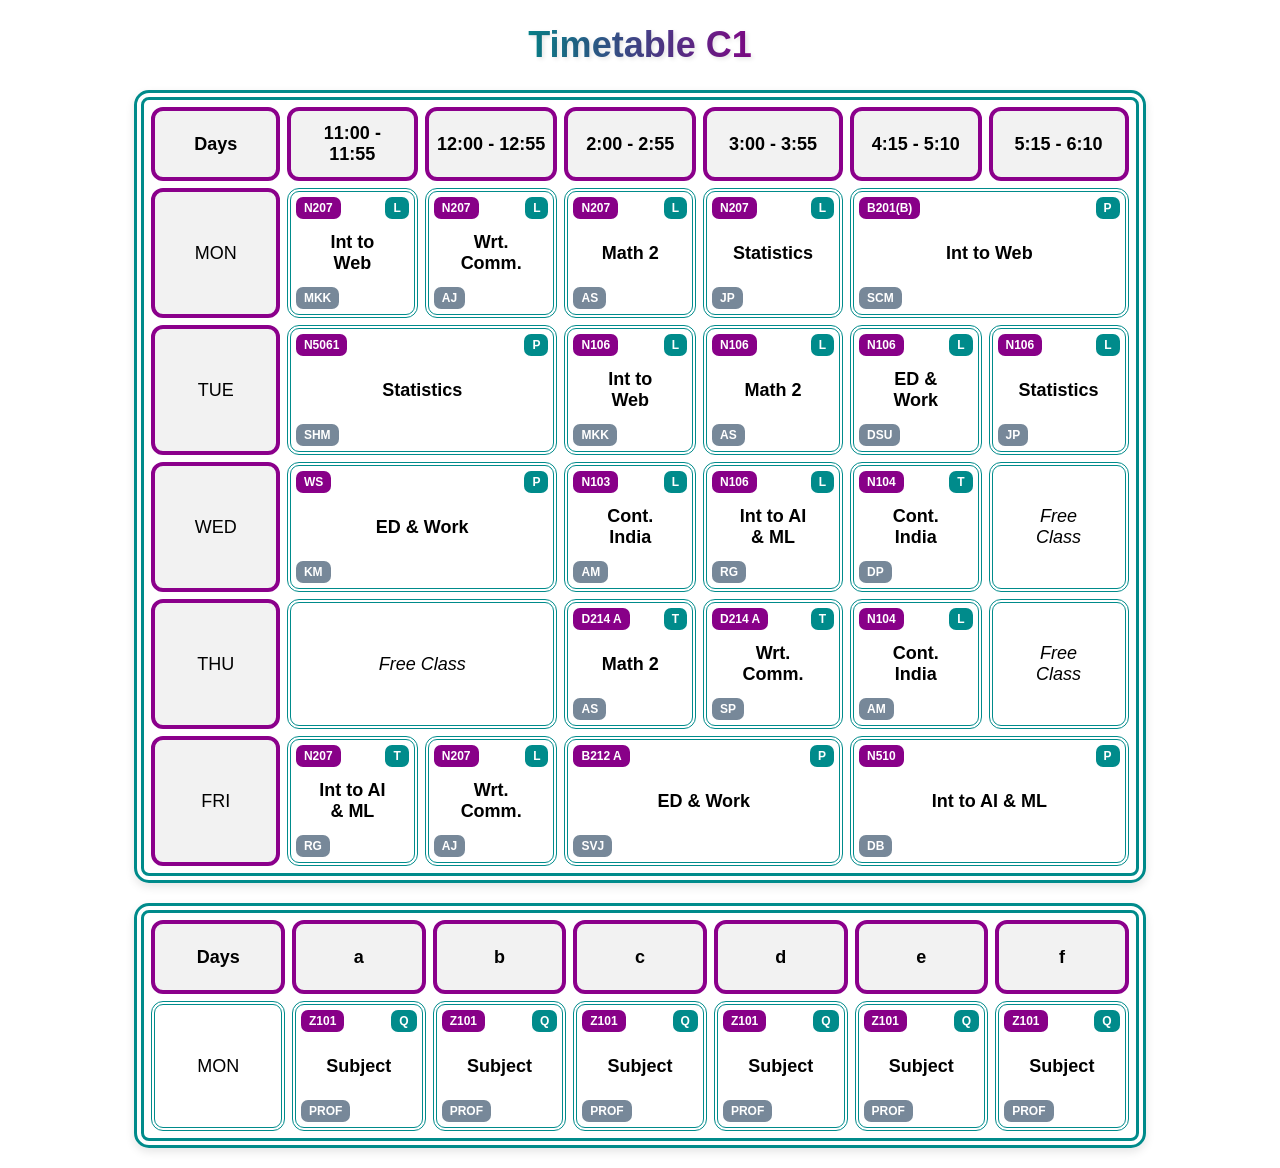
<file: index.html>
<!DOCTYPE html>
<html lang="en">
<head>
    <meta charset="UTF-8">
    <meta name="viewport" content="width=device-width, initial-scale=0.8">
    <title>Timetable</title>
    <link rel="stylesheet" href="styles.css">
</head>

<body>
    <h1 class="heading1">Timetable C1</h1>
    <table>
        <tr>
            <th>Days</th>
            <th>11:00 - 11:55</th>
            <th>12:00 - 12:55</th>
            <th>2:00 - 2:55</th>
            <th>3:00 - 3:55</th>
            <th>4:15 - 5:10</th>
            <th>5:15 - 6:10</th>
        </tr>
        <tr>
            <td class="days">MON</td>
            <td>
                <div class="tile">L</div>
                <div class="subject">Int to Web</div>
                <div class="professor-box">MKK</div>
                <div class="class-number">N207</div>
            </td>
            <td>
                <div class="tile">L</div>
                <div class="subject">Wrt. Comm.</div>
                <div class="professor-box">AJ</div>
                <div class="class-number">N207</div>
            </td>
            <td>
                <div class="tile">L</div>
                <div class="subject">Math 2</div>
                <div class="professor-box">AS</div>
                <div class="class-number">N207</div>
            </td>
            <td>
                <div class="tile">L</div>
                <div class="subject">Statistics</div>
                <div class="professor-box">JP</div>
                <div class="class-number">N207</div>
            </td>
            <td colspan="2">
                <div class="tile">P</div>
                <div class="subject">Int to Web</div>
                <div class="professor-box">SCM</div>
                <div class="class-number">B201(B)</div>
            </td>
        </tr>
        <tr>
            <td class="days">TUE</td>
            <td colspan="2">
                <div class="tile">P</div>
                <div class="subject">Statistics</div>
                <div class="professor-box">SHM</div>
                <div class="class-number">N5061</div>
            </td>
            <td>
                <div class="tile">L</div>
                <div class="subject">Int to Web</div>
                <div class="professor-box">MKK</div>
                <div class="class-number">N106</div>
            </td>
            <td>
                <div class="tile">L</div>
                <div class="subject">Math 2</div>
                <div class="professor-box">AS</div>
                <div class="class-number">N106</div>
            </td>
            <td>
                <div class="tile">L</div>
                <div class="subject">ED & Work</div>
                <div class="professor-box">DSU</div>
                <div class="class-number">N106</div>
            </td>
            <td colspan="2">
                <div class="tile">L</div>
                <div class="subject">Statistics</div>
                <div class="professor-box">JP</div>
                <div class="class-number">N106</div>
            </td>
        </tr>
        <tr>
            <td class="days">WED</td>
            <td colspan="2">
                <div class="tile">P</div>
                <div class="subject">ED & Work</div>
                <div class="professor-box">KM</div>
                <div class="class-number">WS</div>
            </td>
            <td>
                <div class="tile">L</div>
                <div class="subject">Cont. India</div>
                <div class="professor-box">AM</div>
                <div class="class-number">N103</div>
            </td>
            <td>
                <div class="tile">L</div>
                <div class="subject">Int to AI & ML</div>
                <div class="professor-box">RG</div>
                <div class="class-number">N106</div>
            </td>
            <td>
                <div class="tile">T</div>
                <div class="subject">Cont. India</div>
                <div class="professor-box">DP</div>
                <div class="class-number">N104</div>
            </td>
            <td colspan="1">
                <div class="free-class">Free Class</div>
            </td>
        </tr>
        <tr>
            <td class="days">THU</td>
            <td colspan="2">
                <div class="free-class">Free Class</div>
            </td>
            <td>
                <div class="tile">T</div>
                <div class="subject">Math 2</div>
                <div class="professor-box">AS</div>
                <div class="class-number">D214 A</div>
            </td>
            <td>
                <div class="tile">T</div>
                <div class="subject">Wrt. Comm.</div>
                <div class="professor-box">SP</div>
                <div class="class-number">D214 A</div>
            </td>
            <td>
                <div class="tile">L</div>
                <div class="subject">Cont. India</div>
                <div class="professor-box">AM</div>
                <div class="class-number">N104</div>
            </td>
            <td colspan="1">
                <div class="free-class">Free Class</div>
            </tr>
            <tr>
                <td class="days">FRI</td>
                <td>
                    <div class="tile">T</div>
                    <div class="subject">Int to AI & ML</div>
                    <div class="professor-box">RG</div>
                    <div class="class-number">N207</div>
                </td>
                <td>
                    <div class="tile">L</div>
                    <div class="subject">Wrt. Comm.</div>
                    <div class="professor-box">AJ</div>
                    <div class="class-number">N207</div>
                </td>
                <td colspan="2">
                    <div class="tile">P</div>
                    <div class="subject">ED & Work</div>
                    <div class="professor-box">SVJ</div>
                    <div class="class-number">B212 A</div>
                </td>
                <td colspan="2">
                    <div class="tile">P</div>
                    <div class="subject">Int to AI & ML</div>
                    <div class="professor-box">DB</div>
                    <div class="class-number">N510</div>
                </td>
            </tr>
        </table>
    <table>
        <tr>
            <th>Days</th>
            <th>a</th>
            <th>b</th>
            <th>c</th>
            <th>d</th>
            <th>e</th>
            <th>f</th>
        </tr>
        <tr>
            <td>MON</td>
            <td>
                <div class="tile">Q</div>
                <div class="subject">Subject</div>
                <div class="professor-box">PROF</div>
                <div class="class-number">Z101</div>
            </td>
            <td>
                <div class="tile">Q</div>
                <div class="subject">Subject</div>
                <div class="professor-box">PROF</div>
                <div class="class-number">Z101</div>
            </td>
            <td>
                <div class="tile">Q</div>
                <div class="subject">Subject</div>
                <div class="professor-box">PROF</div>
                <div class="class-number">Z101</div>
            </td><td>
                <div class="tile">Q</div>
                <div class="subject">Subject</div>
                <div class="professor-box">PROF</div>
                <div class="class-number">Z101</div>
            </td>
            <td>
                <div class="tile">Q</div>
                <div class="subject">Subject</div>
                <div class="professor-box">PROF</div>
                <div class="class-number">Z101</div>
            </td><td>
                <div class="tile">Q</div>
                <div class="subject">Subject</div>
                <div class="professor-box">PROF</div>
                <div class="class-number">Z101</div>
            </td>
        </tr>
    </table>
</body>
</html>
</file>
<file: styles.css>
body {
    font-family: Arial, sans-serif;
    font-size: 18px;
}

.heading1 {
    text-align: center;
    background-image: linear-gradient(to left, #000000, #ffffff, darkmagenta, darkcyan, #ffffff, #000000);
    color: transparent;
    background-clip: text;
    -webkit-background-clip: text;
    text-shadow: 2px 2px 4px rgba(0, 0, 0, 0.1);
}

table {
    border: 10px double darkcyan;
    border-radius: 15px;
    width: 80%; /* Set the width to 80% of the screen width */
    margin: 20px auto; /* Center the table */
    box-shadow: 0px 4px 10px rgba(0, 0, 0, 0.1);
    border-spacing: 7px; /* Adjust the value to increase or decrease the space between cells */
}

th, td {
    border-radius: 12px;
    text-align: center;
    position: relative;
    width: 14.29%; /* Set each column to have the same width (100% / 7 columns) */
    padding: 0;
    height: 50px;
}

th, .days {
    border: 4px solid darkmagenta;
    background-color: #f2f2f2;
    padding: 8px;
}

td {
    border: 4px double darkcyan;
    padding: 36px 26px;
}

/* Rest of the styles remain unchanged */

.subject {
    font-weight: bolder;
}

.free-class {
    font-style: italic;
}

.professor-box {
    position: absolute;
    bottom: 5px;
    left: 5px;
    background-color: lightslategray;
    color: #fff;
    font-weight: bold;
    font-size: 12px;
    padding: 4px 8px;
    border-radius: 7px;
}

.tile {
    position: absolute;
    top: 5px;
    right: 5px;
    background-color: darkcyan;
    color: #fff;
    font-weight: bold;
    font-size: 12px;
    padding: 4px 8px;
    border-radius: 7px;
}

.class-number {
    position: absolute;
    top: 5px;
    left: 5px;
    background-color: #808;
    color: #fff;
    font-weight: bold;
    font-size: 12px;
    padding: 4px 8px;
    border-radius: 7px;
}
</file>
